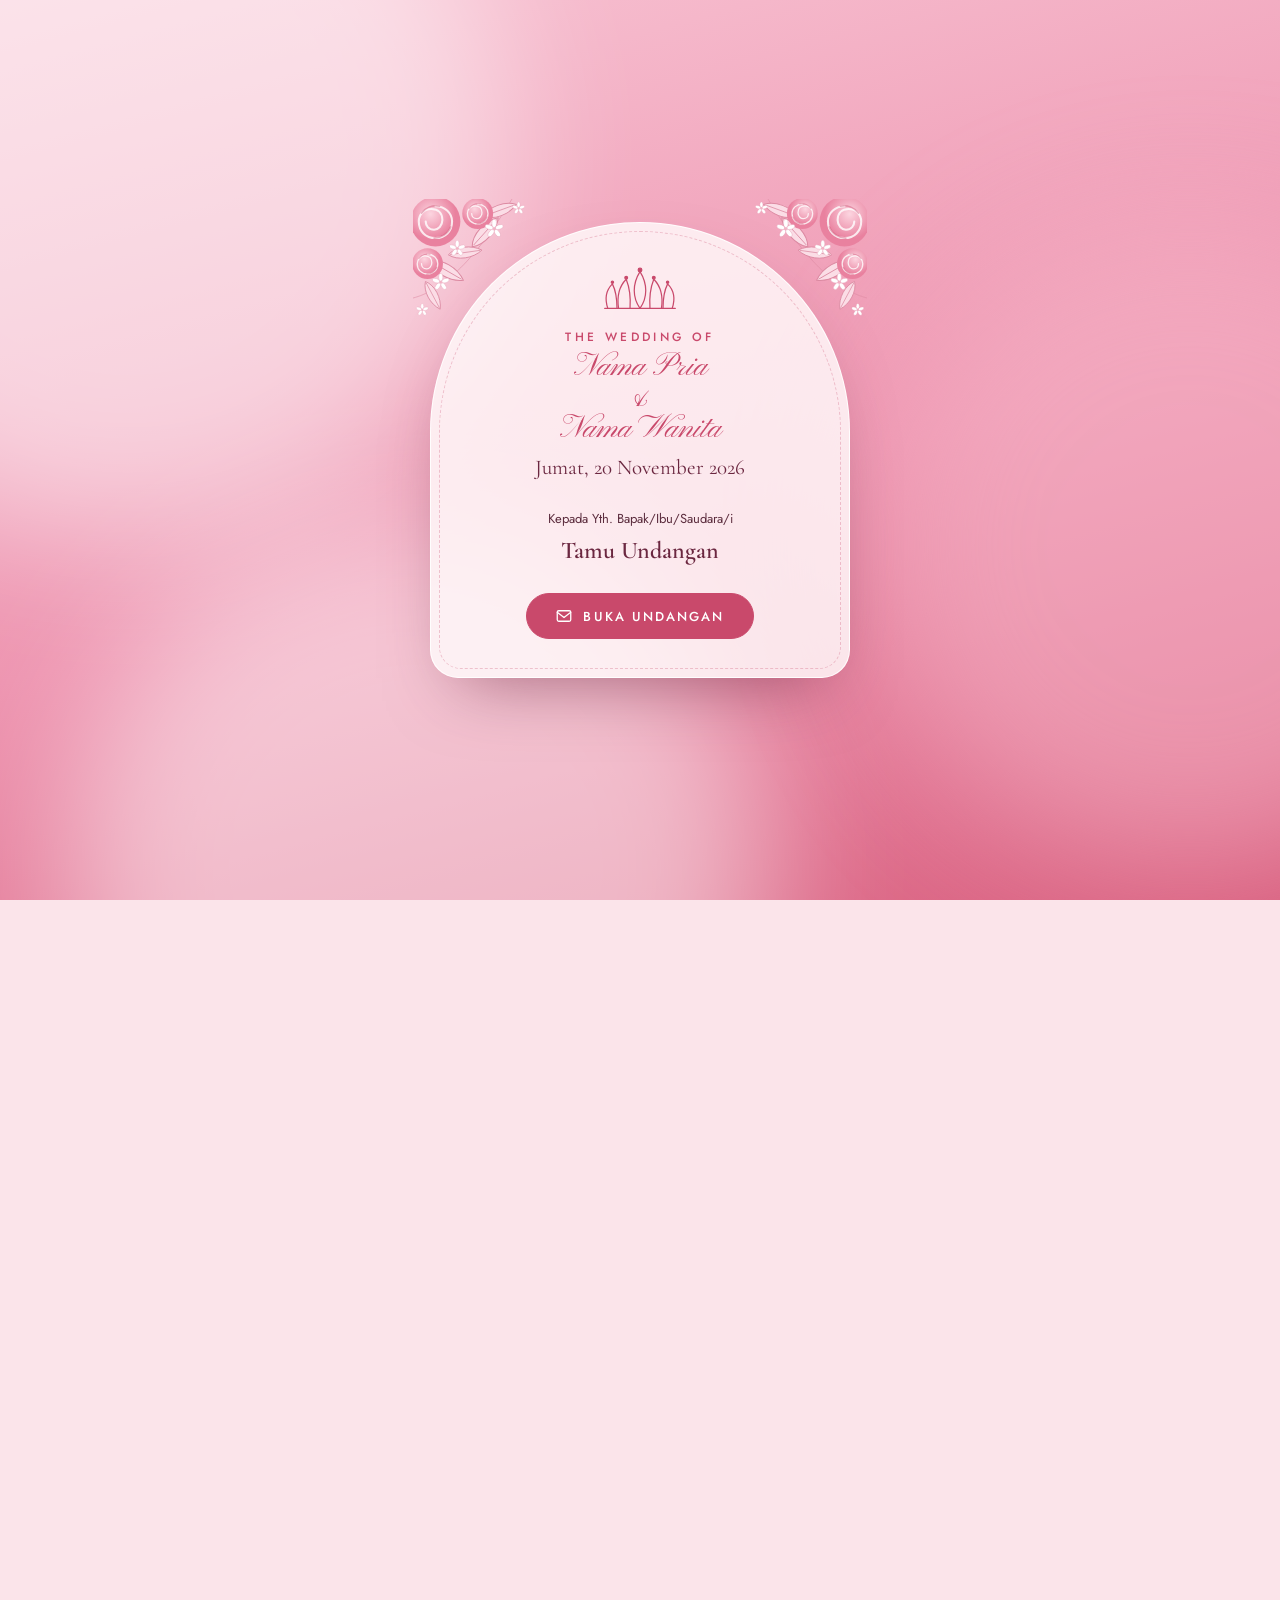
<file: index (1).html>
<!doctype html>
<html lang="id">
<head>
<meta charset="utf-8">
<title>Undangan Pernikahan Sunda</title>
<meta name="viewport" content="width=device-width,initial-scale=1,viewport-fit=cover">
<meta name="theme-color" content="#c9496b">
<link rel="stylesheet" href="https://fonts.googleapis.com/css2?family=Jost:wght@300;400;500&family=Pinyon+Script&family=Cormorant+Garamond:ital,wght@0,500;0,600;1,500&display=swap">
<style>
/* Layout: gerbang "Buka Undangan" layar penuh, lalu satu kolom ala HP dengan hero foto penuh, panel putih berhias bunga, dan animasi masuk di setiap elemen. */
:root{
  --blush:#fbe4ea;
  --petal:#f3b3c5;
  --rose:#c9496b;
  --wine:#6b2740;
  --ivory:#fffafb;
  --ink:#5b2c3d;
  --panel:rgba(255,250,251,.82);
  --line:rgba(201,73,107,.28);
  --f-script:"Pinyon Script","Snell Roundhand",cursive;
  --f-display:"Cormorant Garamond",Georgia,serif;
  --f-body:"Jost",system-ui,sans-serif;
  --gut:max(16px,env(safe-area-inset-left,0px));
  --gutr:max(16px,env(safe-area-inset-right,0px));
  color-scheme:light;
}
*{box-sizing:border-box}
html{scroll-behavior:smooth;overflow-x:clip}
html.locked,html.locked body{overflow:hidden;height:100%}
body{margin:0;background:var(--blush);color:var(--ink);font-family:var(--f-body);font-size:16px;line-height:1.65;overflow-x:clip}
h1,h2,h3,p{margin:0}
svg{display:block}

/* ---------- latar bergerak ---------- */
.bg{position:fixed;inset:0;z-index:0;overflow:hidden;background:linear-gradient(160deg,#fff3f6 0%,#fbe4ea 45%,#f7cfdb 100%)}
.blob{position:absolute;border-radius:50%;filter:blur(70px);opacity:.7;will-change:transform}
.b1{width:60vmax;height:60vmax;left:-20vmax;top:-18vmax;background:#f6b9ca;animation:drift1 22s ease-in-out infinite alternate}
.b2{width:50vmax;height:50vmax;right:-18vmax;top:25vh;background:#fff;animation:drift2 26s ease-in-out infinite alternate}
.b3{width:55vmax;height:55vmax;left:5vmax;bottom:-25vmax;background:#efa0b8;animation:drift3 30s ease-in-out infinite alternate}
@keyframes drift1{to{transform:translate(14vmax,10vmax) scale(1.15)}}
@keyframes drift2{to{transform:translate(-12vmax,-8vmax) scale(.9)}}
@keyframes drift3{to{transform:translate(10vmax,-12vmax) scale(1.2)}}
.bg video,.hero-bg video{position:absolute;inset:0;width:100%;height:100%;object-fit:cover}
#petals{position:fixed;inset:0;z-index:55;pointer-events:none;width:100%;height:100%}

/* ---------- gerbang ---------- */
#gate{position:fixed;inset:0;z-index:50;display:flex;align-items:center;justify-content:center;padding:24px max(16px,env(safe-area-inset-right,0px)) 24px max(16px,env(safe-area-inset-left,0px));background:linear-gradient(165deg,#f8c6d5 0%,#ee94b0 55%,#d9607f 100%);overflow:hidden;transition:transform 1.4s cubic-bezier(.7,0,.2,1),opacity 1.4s ease}
#gate.go{transform:translateY(-105%);opacity:.4}
#gate .blob{opacity:.5}
#gate .b1{background:#fff}#gate .b2{background:#f6b9ca}#gate .b3{background:#fff}
.gate-card{position:relative;width:min(100%,420px);padding:44px 24px 38px;text-align:center;background:var(--panel);border:1px solid rgba(255,255,255,.9);border-radius:210px 210px 28px 28px;box-shadow:0 30px 70px -30px rgba(107,39,64,.6)}
.gate-card::after{content:"";position:absolute;inset:8px;border:1px dashed var(--line);border-radius:202px 202px 22px 22px;pointer-events:none}
.gate-card .of{margin-top:6px}
.gate-names{font-size:60px;margin:6px 0 0}
.gate-names span{display:block;font-size:32px;color:var(--rose);margin:-4px 0}
.gate-date{font-family:var(--f-display);font-size:21px;color:var(--wine);margin-top:8px}
.guest{margin-top:22px;font-size:13px}
.guest b{display:block;font-family:var(--f-display);font-size:24px;font-weight:600;color:var(--wine);margin-top:2px;overflow-wrap:anywhere}

/* ---------- elemen umum ---------- */
main{position:relative;z-index:2;max-width:540px;margin:0 auto}
section{padding:56px var(--gutr) 8px var(--gut);text-align:center}
.panel{position:relative;background:var(--panel);backdrop-filter:blur(8px);-webkit-backdrop-filter:blur(8px);border:1px solid var(--line);border-radius:28px;padding:48px 22px 40px}
.panel>*{position:relative}
.kawung{background-image:url("data:image/svg+xml,%3Csvg xmlns='http://www.w3.org/2000/svg' width='40' height='40' viewBox='0 0 40 40' fill='none' stroke='%23c9496b' stroke-opacity='.16' stroke-width='1'%3E%3Cellipse cx='20' cy='9' rx='5' ry='9'/%3E%3Cellipse cx='20' cy='31' rx='5' ry='9'/%3E%3Cellipse cx='9' cy='20' rx='9' ry='5'/%3E%3Cellipse cx='31' cy='20' rx='9' ry='5'/%3E%3Ccircle cx='20' cy='20' r='2'/%3E%3C/svg%3E");background-size:40px 40px}
.flora{position:absolute;width:132px;height:132px;pointer-events:none;z-index:3;transform-origin:0 0;animation:flsway 7s ease-in-out infinite}
.flora svg{width:100%;height:100%}
.flora.tl{top:-24px;left:-18px}
.flora.tr{top:-24px;right:-18px;transform-origin:100% 0;animation-name:flsway2}
.flora.tr svg{transform:scaleX(-1)}
.flora.bl{bottom:-24px;left:-18px;transform-origin:0 100%}
.flora.bl svg{transform:scaleY(-1)}
.flora.br{bottom:-24px;right:-18px;transform-origin:100% 100%;animation-name:flsway2}
.flora.br svg{transform:scale(-1,-1)}
@keyframes flsway{50%{transform:rotate(3.5deg) scale(1.03)}}
@keyframes flsway2{50%{transform:rotate(-3.5deg) scale(1.03)}}
.eyebrow{font-size:12px;letter-spacing:.28em;text-transform:uppercase;color:var(--rose);font-weight:500}
.script{font-family:var(--f-script);color:var(--wine);font-weight:400;line-height:1.1}
h2.title{font-family:var(--f-display);font-weight:600;font-size:34px;color:var(--wine);line-height:1.15;text-wrap:balance;margin-top:10px}
p.lead{max-width:44ch;margin:14px auto 0;font-weight:300;text-wrap:pretty}
.sunda{font-family:var(--f-display);font-style:italic;font-size:22px;color:var(--rose);margin-bottom:6px}
.siger{margin:0 auto 12px;width:92px;height:auto;color:var(--rose)}
.siger.sm{width:44px}
.divider{display:flex;align-items:center;gap:14px;justify-content:center;margin:22px auto;max-width:260px}
.divider::before,.divider::after{content:"";height:1px;background:var(--line);flex:1}
.divider i{width:8px;height:8px;border:1px solid var(--rose);transform:rotate(45deg)}
.btn{display:inline-flex;align-items:center;justify-content:center;gap:10px;margin-top:22px;padding:13px 28px;border-radius:999px;border:1px solid var(--rose);background:var(--rose);color:#fff;font:500 13px/1 var(--f-body);letter-spacing:.16em;text-transform:uppercase;text-decoration:none;cursor:pointer;transition:transform .2s,background .2s,color .2s}
.btn svg{width:18px;height:18px}
.btn:hover{transform:translateY(-2px);background:var(--wine);border-color:var(--wine)}
.btn.ghost{background:transparent;color:var(--rose)}
.btn.ghost:hover{background:var(--rose);color:#fff;border-color:var(--rose)}
.btn:focus-visible,a:focus-visible,button:focus-visible{outline:2px solid var(--wine);outline-offset:3px}
.pulse{animation:pulse 2.4s ease-in-out infinite}
@keyframes pulse{0%,100%{box-shadow:0 0 0 0 rgba(201,73,107,.45)}50%{box-shadow:0 0 0 14px rgba(201,73,107,0)}}

/* ---------- hero ---------- */
.hero{position:relative;min-height:100svh;display:flex;flex-direction:column;justify-content:flex-end;align-items:center;text-align:center;padding:0 var(--gutr) 56px var(--gut);overflow:hidden;color:#fff;border-radius:0 0 44px 44px}
.hero-bg{position:absolute;inset:-6% 0 0;background:linear-gradient(170deg,#f3a8bf,#c9496b);will-change:transform}
.hero-bg .kb{position:absolute;inset:0;background-size:cover;background-position:center;animation:kb 26s ease-in-out infinite alternate}
@keyframes kb{from{transform:scale(1.02)}to{transform:scale(1.18) translate(-1.5%,-1%)}}
.hero::after{content:"";position:absolute;inset:0;background:linear-gradient(to top,rgba(90,25,52,.82) 8%,rgba(90,25,52,.15) 55%,rgba(255,200,215,.22) 100%)}
.hero>*:not(.hero-bg):not(.flora){position:relative;z-index:2}
.hero .flora{z-index:3;top:-8px}
.hero .flora.tl{left:-6px}.hero .flora.tr{right:-6px}
.hero .of{color:#ffe3ec;letter-spacing:.34em}
.hero-names{font-size:76px;color:#fff;margin:8px 0 0;text-shadow:0 4px 24px rgba(90,25,52,.45)}
.hero-names span{display:block;font-size:38px;color:#ffc9d8;margin:-6px 0}
.hero-date{font-family:var(--f-display);font-size:24px;margin-top:10px}
.hero .tag{font-family:var(--f-display);font-style:italic;font-size:19px;color:#ffe3ec;margin-top:4px}
.scrollhint{margin-top:28px;width:26px;height:42px;border:1.5px solid rgba(255,255,255,.8);border-radius:14px;position:relative}
.scrollhint::after{content:"";position:absolute;left:50%;top:8px;width:4px;height:8px;margin-left:-2px;border-radius:2px;background:#fff;animation:wheel 1.8s ease-in-out infinite}
@keyframes wheel{0%{opacity:0;transform:translateY(0)}30%{opacity:1}100%{opacity:0;transform:translateY(14px)}}
html:not(.opened) .hero .rise{animation:none}
.opened .hero .rise{animation:rise 1.2s cubic-bezier(.2,.7,.2,1) both;animation-delay:calc(var(--i,0) * .16s + .6s)}
@keyframes rise{from{opacity:0;transform:translateY(24px)}to{opacity:1;transform:none}}
.rise-g{animation:rise 1.1s cubic-bezier(.2,.7,.2,1) both;animation-delay:calc(var(--i,0) * .16s + .15s)}

/* ---------- foto ---------- */
.fw{position:relative;width:min(70%,250px);margin:0 auto 22px}
.frame{position:relative;border-radius:999px 999px 22px 22px;overflow:hidden;border:6px solid #fff;box-shadow:0 0 0 1px var(--line),0 18px 42px -18px rgba(107,39,64,.55);background:linear-gradient(160deg,#fde9ef,#f3b3c5);aspect-ratio:3/4}
.frame img{width:100%;height:100%;object-fit:cover;display:block}
.ph{position:absolute;inset:0;display:flex;flex-direction:column;align-items:center;justify-content:center;gap:8px;color:var(--rose);font-size:11px;letter-spacing:.2em;text-transform:uppercase;text-align:center;padding:12px}
.ph svg{width:44px;height:auto}
.fl{position:absolute;width:38px;height:38px;z-index:2;animation:float 5s ease-in-out infinite}
.fl.a{top:6%;left:-12px}.fl.b{bottom:12%;right:-14px;width:30px;height:30px;animation-delay:-2s}.fl.c{top:44%;right:-18px;width:22px;height:22px;animation-delay:-3.5s}
@keyframes float{50%{transform:translateY(-10px) rotate(24deg)}}

/* ---------- mempelai ---------- */
.person{margin-top:32px}
.person .script{font-size:46px}
.person .full{font-family:var(--f-display);font-size:19px;color:var(--wine);margin-top:2px}
.person .parents{font-weight:300;font-size:15px;margin-top:8px}
.amp{font-family:var(--f-script);font-size:58px;color:var(--rose);margin-top:26px}

/* ---------- ayat ---------- */
.verse{margin:22px auto 0;padding:18px 16px;border-radius:18px;background:rgba(255,255,255,.7);border:1px solid var(--line);font-family:var(--f-display);font-style:italic;font-size:18px;line-height:1.5;color:var(--wine)}
.verse small{display:block;margin-top:8px;font:500 11px/1 var(--f-body);font-style:normal;letter-spacing:.2em;text-transform:uppercase;color:var(--rose)}

/* ---------- hitung mundur ---------- */
.count{display:grid;grid-template-columns:repeat(4,1fr);gap:10px;margin-top:24px}
.count div{background:rgba(255,255,255,.85);border:1px solid var(--line);border-radius:18px;padding:14px 4px}
.count b{display:block;font-family:var(--f-display);font-size:34px;font-weight:600;color:var(--wine);line-height:1;font-variant-numeric:tabular-nums}
.count b.tick{animation:tick .5s ease}
@keyframes tick{40%{transform:translateY(-5px) scale(1.12);color:var(--rose)}}
.count small{font-size:11px;letter-spacing:.14em;text-transform:uppercase;color:var(--rose)}

/* ---------- acara ---------- */
.event{margin-top:26px;padding:26px 18px;border:1px solid var(--line);border-radius:22px;background:rgba(255,255,255,.75)}
.event h3{font-family:var(--f-script);font-size:42px;color:var(--wine);font-weight:400}
.event .when{font-family:var(--f-display);font-size:22px;color:var(--wine);margin-top:6px}
.event .time{font-size:14px;letter-spacing:.14em;text-transform:uppercase;color:var(--rose);margin-top:2px}
.event .where{margin-top:12px;font-weight:300}
.event .where b{display:block;font-weight:500}

/* ---------- adat ---------- */
.rites{list-style:none;margin:26px 0 0;padding:0;display:grid;gap:12px;text-align:left}
.rites li{display:grid;grid-template-columns:44px 1fr;gap:14px;align-items:start;padding:14px 16px;border-radius:18px;background:rgba(255,255,255,.75);border:1px solid var(--line)}
.rites svg{width:44px;height:44px;color:var(--rose);animation:spin 18s linear infinite}
@keyframes spin{to{transform:rotate(360deg)}}
.rites b{font-family:var(--f-display);font-size:20px;color:var(--wine);display:block;line-height:1.2}
.rites span{font-size:14px;font-weight:300;display:block;margin-top:2px}

/* ---------- cerita ---------- */
.story{display:grid;gap:34px;margin-top:30px}
.story .fw{width:min(62%,210px);margin-bottom:14px}
.story .frame{border-radius:22px;aspect-ratio:4/5}
.story h3{font-family:var(--f-script);font-size:38px;color:var(--wine);font-weight:400}
.story .dt{font-size:12px;letter-spacing:.2em;text-transform:uppercase;color:var(--rose);margin-top:2px}
.story p{font-weight:300;font-size:15px;margin-top:8px;text-wrap:pretty}

/* ---------- galeri ---------- */
.gallery{columns:2;column-gap:10px;margin-top:24px}
.gallery .frame{border-radius:18px;border-width:4px;margin:0 0 10px;break-inside:avoid;width:100%;cursor:zoom-in;transition:transform .4s,box-shadow .4s}
.gallery .frame:hover{transform:scale(1.03) rotate(-.6deg)}
.lb{position:fixed;inset:0;z-index:70;background:rgba(60,15,32,.88);display:flex;align-items:center;justify-content:center;padding:20px;opacity:0;pointer-events:none;transition:opacity .35s}
.lb.on{opacity:1;pointer-events:auto}
.lb img{max-width:100%;max-height:88vh;border-radius:14px;transform:scale(.9);transition:transform .45s cubic-bezier(.2,.7,.2,1)}
.lb.on img{transform:none}

/* ---------- amplop ---------- */
.gifts{display:grid;gap:12px;margin-top:24px}
.card{padding:20px;border-radius:20px;border:1px solid var(--line);background:linear-gradient(135deg,#fff,#fde9ef);text-align:left}
.card small{font-size:11px;letter-spacing:.2em;text-transform:uppercase;color:var(--rose)}
.card .num{font-family:var(--f-display);font-size:26px;font-weight:600;color:var(--wine);letter-spacing:.04em;margin-top:4px;word-break:break-all;font-variant-numeric:tabular-nums}
.card .own{font-weight:300;font-size:15px}
.card .btn{margin-top:12px;padding:9px 18px;font-size:11px}
.toast{position:fixed;left:50%;bottom:calc(24px + env(safe-area-inset-bottom,0px));transform:translate(-50%,20px);background:var(--wine);color:#fff;padding:10px 20px;border-radius:999px;font-size:14px;opacity:0;pointer-events:none;transition:.3s;z-index:80}
.toast.show{opacity:1;transform:translate(-50%,0)}

/* ---------- penutup ---------- */
#closing .script{font-size:54px;margin-top:6px}
footer{text-align:center;padding:14px var(--gutr) 70px var(--gut);font-size:12px;opacity:.8}

/* ---------- musik ---------- */
#music{position:fixed;right:calc(16px + env(safe-area-inset-right,0px));bottom:calc(18px + env(safe-area-inset-bottom,0px));z-index:60;width:48px;height:48px;border-radius:50%;border:2px solid #fff;background:var(--rose);color:#fff;display:none;align-items:center;justify-content:center;cursor:pointer;box-shadow:0 8px 22px -6px rgba(107,39,64,.6)}
#music.show{display:flex;animation:rise .8s both}
#music svg{width:24px;height:24px}
#music.on svg{animation:spin 4s linear infinite}
#music .x{position:absolute;width:30px;height:2px;background:#fff;transform:rotate(-45deg);border-radius:1px}
#music.on .x{display:none}

/* ---------- animasi masuk saat digulir ---------- */
.js [data-anim]{opacity:0;transition:opacity 1s ease,transform 1s cubic-bezier(.2,.7,.2,1),filter 1s ease;transition-delay:var(--d,0s)}
.js [data-anim=up]{transform:translateY(36px)}
.js [data-anim=left]{transform:translateX(-52px)}
.js [data-anim=right]{transform:translateX(52px)}
.js [data-anim=zoom]{transform:scale(.8)}
.js [data-anim=photo]{transform:scale(.84) translateY(20px);filter:blur(8px)}
.js [data-anim=photo] img{transform:scale(1.35);transition:transform 2s cubic-bezier(.2,.7,.2,1)}
.js [data-anim].in{opacity:1;transform:none;filter:none}
.js [data-anim=photo].in img{transform:scale(1)}

@media (max-width:380px){.hero-names{font-size:62px}.gate-names{font-size:52px}.count b{font-size:28px}}
@media (prefers-reduced-motion:reduce){
  html{scroll-behavior:auto}
  .blob,.flora,.fl,.rites svg,.hero-bg .kb,.pulse,.scrollhint::after{animation:none!important}
  .js [data-anim]{opacity:1;transform:none;filter:none;transition:none}
  .js [data-anim=photo] img{transform:none}
  .opened .hero .rise,.rise-g{animation:none}
}
</style>

</head>
<body>
<svg width="0" height="0" style="position:absolute" aria-hidden="true">
  <defs>
    <radialGradient id="rg" cx="40%" cy="35%"><stop offset="0" stop-color="#fcd5e0"/><stop offset="1" stop-color="#e9819f"/></radialGradient>
    <symbol id="siger" viewBox="0 0 120 64">
      <g fill="none" stroke="currentColor" stroke-width="1.6" stroke-linejoin="round" stroke-linecap="round">
        <path d="M14 54h92"/>
        <path d="M18 54C14 42 16 30 24 22c4 8 6 16 6 32"/>
        <path d="M32 54c-2-14 0-28 10-38 4 10 6 24 5 38"/>
        <path d="M60 54C50 40 50 22 60 6c10 16 10 34 0 48z"/>
        <path d="M73 54c-1-14 1-28 5-38 10 10 12 24 10 38"/>
        <path d="M90 54c0-16 2-24 6-32 8 8 10 20 6 32"/>
        <circle cx="60" cy="4" r="2.4" fill="currentColor"/><circle cx="42" cy="14" r="1.8" fill="currentColor"/><circle cx="78" cy="14" r="1.8" fill="currentColor"/>
        <circle cx="24" cy="20" r="1.5" fill="currentColor"/><circle cx="96" cy="20" r="1.5" fill="currentColor"/>
      </g>
    </symbol>
    <symbol id="melati" viewBox="0 0 48 48">
      <g fill="none" stroke="currentColor" stroke-width="1.5" stroke-linejoin="round">
        <ellipse cx="24" cy="11" rx="5" ry="9"/><ellipse cx="24" cy="11" rx="5" ry="9" transform="rotate(72 24 24)"/>
        <ellipse cx="24" cy="11" rx="5" ry="9" transform="rotate(144 24 24)"/><ellipse cx="24" cy="11" rx="5" ry="9" transform="rotate(216 24 24)"/>
        <ellipse cx="24" cy="11" rx="5" ry="9" transform="rotate(288 24 24)"/><circle cx="24" cy="24" r="2.4" fill="currentColor"/>
      </g>
    </symbol>
    <symbol id="jas" viewBox="0 0 48 48">
      <g fill="#fff" stroke="#e59ab2" stroke-width="1">
        <ellipse cx="24" cy="11" rx="5.5" ry="10"/><ellipse cx="24" cy="11" rx="5.5" ry="10" transform="rotate(72 24 24)"/>
        <ellipse cx="24" cy="11" rx="5.5" ry="10" transform="rotate(144 24 24)"/><ellipse cx="24" cy="11" rx="5.5" ry="10" transform="rotate(216 24 24)"/>
        <ellipse cx="24" cy="11" rx="5.5" ry="10" transform="rotate(288 24 24)"/>
      </g><circle cx="24" cy="24" r="3" fill="#f3b3c5"/>
    </symbol>
    <symbol id="rose" viewBox="0 0 40 40">
      <circle cx="20" cy="20" r="18" fill="url(#rg)"/>
      <path d="M20 9c7 0 12 5 12 11 0 7-5 12-12 12S8 27 8 20c0-5 4-9 9-9 5 0 8 3 8 8 0 4-3 7-6 7-4 0-6-3-6-6" fill="none" stroke="#fff" stroke-opacity=".8" stroke-width="1.5" stroke-linecap="round"/>
      <path d="M10 14c3-4 8-6 13-5M31 24c-2 5-7 8-12 8" fill="none" stroke="#c9496b" stroke-opacity=".4" stroke-width="1.2" stroke-linecap="round"/>
    </symbol>
    <symbol id="leaf" viewBox="0 0 40 16"><path d="M1 8C10 0 28 0 39 8 28 16 10 16 1 8z" fill="#fbdde6" stroke="#dc8aa2" stroke-width="1"/><path d="M3 8h34" stroke="#dc8aa2" stroke-width=".8"/></symbol>
    <symbol id="corner" viewBox="0 0 200 200">
      <path d="M0 150C40 140 90 100 150 0" fill="none" stroke="#dc8aa2" stroke-width="1.2" opacity=".7"/>
      <use href="#leaf" x="78" y="38" width="62" height="25" transform="rotate(-48 109 50)"/>
      <use href="#leaf" x="20" y="96" width="62" height="25" transform="rotate(30 51 108)"/>
      <use href="#leaf" x="104" y="6" width="56" height="22" transform="rotate(-20 132 17)"/>
      <use href="#leaf" x="4" y="136" width="52" height="20" transform="rotate(62 30 146)"/>
      <use href="#leaf" x="52" y="70" width="54" height="22" transform="rotate(-8 79 81)"/>
      <use href="#rose" x="-8" y="-8" width="84" height="84"/>
      <use href="#rose" x="72" y="-4" width="52" height="52"/>
      <use href="#rose" x="-4" y="72" width="52" height="52"/>
      <use href="#jas" x="108" y="30" width="30" height="30"/>
      <use href="#jas" x="28" y="112" width="28" height="28"/>
      <use href="#jas" x="54" y="62" width="26" height="26"/>
      <use href="#jas" x="150" y="4" width="20" height="20"/>
      <use href="#jas" x="4" y="158" width="20" height="20"/>
    </symbol>
    <symbol id="cam" viewBox="0 0 48 40"><g fill="none" stroke="currentColor" stroke-width="1.6" stroke-linejoin="round"><path d="M6 12h9l3-5h12l3 5h9v24H6z"/><circle cx="24" cy="23" r="7"/></g></symbol>
    <symbol id="mail" viewBox="0 0 24 24"><g fill="none" stroke="currentColor" stroke-width="1.7" stroke-linejoin="round" stroke-linecap="round"><rect x="3" y="5" width="18" height="14" rx="2"/><path d="M3 7l9 7 9-7"/></g></symbol>
    <symbol id="note" viewBox="0 0 24 24"><g fill="currentColor"><path d="M9 17V5l10-2v12" fill="none" stroke="currentColor" stroke-width="1.8" stroke-linejoin="round" stroke-linecap="round"/><circle cx="7" cy="17" r="3"/><circle cx="17" cy="15" r="3"/></g></symbol>
    <symbol id="fl4" viewBox="0 0 200 200"><use href="#corner"/></symbol>
  </defs>
</svg>

<!-- LATAR -->
<div class="bg" aria-hidden="true">
  <div class="blob b1"></div><div class="blob b2"></div><div class="blob b3"></div>
</div>
<canvas id="petals" aria-hidden="true"></canvas>

<!-- GERBANG: Buka Undangan -->
<div id="gate">
  <div class="blob b1"></div><div class="blob b2"></div><div class="blob b3"></div>
  <div class="gate-card">
    <div class="flora tl"><svg viewBox="0 0 200 200"><use href="#corner"/></svg></div>
    <div class="flora tr"><svg viewBox="0 0 200 200"><use href="#corner"/></svg></div>
    <svg class="siger rise-g" style="--i:0" viewBox="0 0 120 64" aria-hidden="true"><use href="#siger"/></svg>
    <p class="eyebrow of rise-g" style="--i:1">The Wedding of</p>
    <h1 class="script gate-names rise-g" style="--i:2"><span data-bind="groomNick"></span><span>&amp;</span><span data-bind="brideNick"></span></h1>
    <p class="gate-date rise-g" style="--i:3" data-bind="dateLong"></p>
    <p class="guest rise-g" style="--i:4">Kepada Yth. Bapak/Ibu/Saudara/i<b id="guestName">Tamu Undangan</b></p>
    <button class="btn pulse rise-g" style="--i:5" type="button" id="openBtn"><svg viewBox="0 0 24 24"><use href="#mail"/></svg>Buka Undangan</button>
  </div>
</div>

<main>
  <!-- HERO -->
  <header class="hero" id="top">
    <div class="hero-bg" id="heroBg" aria-hidden="true"><div class="kb" id="heroKb"></div><div id="videoSlot"></div></div>
    <div class="flora tl"><svg viewBox="0 0 200 200"><use href="#corner"/></svg></div>
    <div class="flora tr"><svg viewBox="0 0 200 200"><use href="#corner"/></svg></div>
    <p class="eyebrow of rise" style="--i:0">The Wedding of</p>
    <h1 class="script hero-names rise" style="--i:1"><span data-bind="groomNick"></span><span>&amp;</span><span data-bind="brideNick"></span></h1>
    <p class="hero-date rise" style="--i:2" data-bind="dateLong"></p>
    <p class="tag rise" style="--i:3">Pernikahan Adat Sunda</p>
    <div class="scrollhint rise" style="--i:4" aria-hidden="true"></div>
  </header>

  <!-- SALAM & AYAT -->
  <section id="salam">
    <div class="panel kawung" data-anim="up">
      <div class="flora tl"><svg viewBox="0 0 200 200"><use href="#corner"/></svg></div>
      <div class="flora tr"><svg viewBox="0 0 200 200"><use href="#corner"/></svg></div>
      <p class="sunda" data-anim="up">Sampurasun</p>
      <h2 class="title" data-anim="up" style="--d:.1s">Wilujeng Sumping</h2>
      <div class="divider" data-anim="zoom" style="--d:.2s"><i></i></div>
      <p class="lead" data-anim="up" style="--d:.25s">Assalamualaikum wr. wb. Kalayan ngaharepkeun rahmat sareng ridho Gusti Nu Maha Kawasa, kami bermaksud menyelenggarakan pernikahan kami. Merupakan kebahagiaan bagi kami apabila Bapak/Ibu/Saudara/i berkenan hadir dan memberikan doa restu.</p>
      <div class="verse" data-anim="zoom" style="--d:.35s">Dan di antara tanda-tanda (kebesaran)-Nya ialah Dia menciptakan pasangan-pasangan untukmu dari jenismu sendiri, agar kamu cenderung dan merasa tenteram kepadanya, dan Dia menjadikan di antaramu rasa kasih dan sayang.<small>QS. Ar-Rum: 21</small></div>
    </div>
  </section>

  <!-- MEMPELAI -->
  <section id="mempelai">
    <div class="panel">
      <p class="eyebrow" data-anim="up">Mempelai</p>
      <div class="person">
        <div class="fw" data-anim="photo">
          <div class="frame" data-photo="groom" data-label="Foto Mempelai Pria"></div>
          <svg class="fl a" viewBox="0 0 48 48"><use href="#jas"/></svg><svg class="fl b" viewBox="0 0 48 48"><use href="#jas"/></svg><svg class="fl c" viewBox="0 0 48 48"><use href="#jas"/></svg>
        </div>
        <h2 class="script" data-bind="groomNick" data-anim="left" style="--d:.2s"></h2>
        <p class="full" data-bind="groomFull" data-anim="left" style="--d:.3s"></p>
        <p class="parents" data-bind="groomParents" data-anim="left" style="--d:.4s"></p>
      </div>
      <p class="amp" data-anim="zoom">&amp;</p>
      <div class="person">
        <div class="fw" data-anim="photo">
          <div class="frame" data-photo="bride" data-label="Foto Mempelai Wanita"></div>
          <svg class="fl a" viewBox="0 0 48 48"><use href="#jas"/></svg><svg class="fl b" viewBox="0 0 48 48"><use href="#jas"/></svg><svg class="fl c" viewBox="0 0 48 48"><use href="#jas"/></svg>
        </div>
        <h2 class="script" data-bind="brideNick" data-anim="right" style="--d:.2s"></h2>
        <p class="full" data-bind="brideFull" data-anim="right" style="--d:.3s"></p>
        <p class="parents" data-bind="brideParents" data-anim="right" style="--d:.4s"></p>
      </div>
    </div>
  </section>

  <!-- HITUNG MUNDUR -->
  <section id="hitung">
    <div class="panel kawung" data-anim="up">
      <div class="flora bl"><svg viewBox="0 0 200 200"><use href="#corner"/></svg></div>
      <div class="flora br"><svg viewBox="0 0 200 200"><use href="#corner"/></svg></div>
      <svg class="siger sm" viewBox="0 0 48 48" aria-hidden="true"><use href="#melati"/></svg>
      <h2 class="title">Menuju Hari Bahagia</h2>
      <div class="count" role="timer" aria-live="off">
        <div data-anim="zoom" style="--d:.1s"><b id="cd-d">00</b><small>Hari</small></div>
        <div data-anim="zoom" style="--d:.2s"><b id="cd-h">00</b><small>Jam</small></div>
        <div data-anim="zoom" style="--d:.3s"><b id="cd-m">00</b><small>Menit</small></div>
        <div data-anim="zoom" style="--d:.4s"><b id="cd-s">00</b><small>Detik</small></div>
      </div>
    </div>
  </section>

  <!-- ACARA -->
  <section id="acara">
    <div class="panel">
      <div class="flora tl"><svg viewBox="0 0 200 200"><use href="#corner"/></svg></div>
      <div class="flora tr"><svg viewBox="0 0 200 200"><use href="#corner"/></svg></div>
      <p class="eyebrow" data-anim="up">Waktu &amp; Tempat</p>
      <h2 class="title" data-anim="up" style="--d:.1s">Acara Pernikahan</h2>
      <div class="event" data-anim="left">
        <h3>Akad Nikah</h3>
        <p class="when" data-bind="dateLong"></p>
        <p class="time" data-bind="akadTime"></p>
        <p class="where"><b data-bind="akadPlace"></b><span data-bind="akadAddress"></span></p>
        <a class="btn ghost" id="mapAkad" href="#" target="_blank" rel="noopener">Lihat Peta</a>
      </div>
      <div class="event" data-anim="right">
        <h3>Resepsi</h3>
        <p class="when" data-bind="dateLong"></p>
        <p class="time" data-bind="resepsiTime"></p>
        <p class="where"><b data-bind="resepsiPlace"></b><span data-bind="resepsiAddress"></span></p>
        <a class="btn ghost" id="mapResepsi" href="#" target="_blank" rel="noopener">Lihat Peta</a>
      </div>
    </div>
  </section>

  <!-- ADAT -->
  <section id="adat">
    <div class="panel kawung">
      <p class="eyebrow" data-anim="up">Tradisi Sunda</p>
      <h2 class="title" data-anim="up" style="--d:.1s">Rangkaian Adat</h2>
      <p class="lead" data-anim="up" style="--d:.15s">Beberapa prosesi yang mengiringi pernikahan kami.</p>
      <ul class="rites">
        <li data-anim="left"><svg viewBox="0 0 48 48"><use href="#melati"/></svg><div><b>Siraman</b><span>Memandikan calon pengantin dengan air kembang sebagai simbol penyucian diri dan restu orang tua.</span></div></li>
        <li data-anim="right"><svg viewBox="0 0 48 48"><use href="#melati"/></svg><div><b>Ngeuyeuk Seureuh</b><span>Prosesi sirih dan pepatah dari para sesepuh, berisi nasihat untuk kehidupan rumah tangga.</span></div></li>
        <li data-anim="left"><svg viewBox="0 0 48 48"><use href="#melati"/></svg><div><b>Akad Nikah</b><span>Ikrar suci kedua mempelai disaksikan keluarga dan para tamu.</span></div></li>
        <li data-anim="right"><svg viewBox="0 0 48 48"><use href="#melati"/></svg><div><b>Sawer &amp; Nincak Endog</b><span>Tabur beras, uang receh dan kunyit sambil melantunkan doa, lalu pengantin pria menginjak telur sebagai lambang awal kehidupan baru.</span></div></li>
        <li data-anim="left"><svg viewBox="0 0 48 48"><use href="#melati"/></svg><div><b>Huap Lingkung</b><span>Saling menyuapi sebagai lambang kasih sayang dan kebersamaan.</span></div></li>
      </ul>
    </div>
  </section>

  <!-- CERITA -->
  <section id="cerita">
    <div class="panel">
      <div class="flora bl"><svg viewBox="0 0 200 200"><use href="#corner"/></svg></div>
      <div class="flora br"><svg viewBox="0 0 200 200"><use href="#corner"/></svg></div>
      <p class="eyebrow" data-anim="up">Perjalanan Kami</p>
      <h2 class="title" data-anim="up" style="--d:.1s">Cerita Kami</h2>
      <div class="story" id="story"></div>
    </div>
  </section>

  <!-- GALERI -->
  <section id="galeri">
    <div class="panel kawung">
      <p class="eyebrow" data-anim="up">Momen Kami</p>
      <h2 class="title" data-anim="up" style="--d:.1s">Galeri</h2>
      <div class="gallery" id="gallery"></div>
    </div>
  </section>

  <!-- AMPLOP -->
  <section id="hadiah">
    <div class="panel">
      <div class="flora tl"><svg viewBox="0 0 200 200"><use href="#corner"/></svg></div>
      <div class="flora tr"><svg viewBox="0 0 200 200"><use href="#corner"/></svg></div>
      <p class="eyebrow" data-anim="up">Tanda Kasih</p>
      <h2 class="title" data-anim="up" style="--d:.1s">Amplop Digital</h2>
      <p class="lead" data-anim="up" style="--d:.15s">Doa restu Anda sudah menjadi hadiah terbaik. Bila ingin berbagi tanda kasih, dapat melalui rekening berikut.</p>
      <div class="gifts" id="gifts"></div>
    </div>
  </section>

  <!-- PENUTUP -->
  <section id="closing">
    <div class="panel kawung" data-anim="up">
      <div class="flora tl"><svg viewBox="0 0 200 200"><use href="#corner"/></svg></div>
      <div class="flora tr"><svg viewBox="0 0 200 200"><use href="#corner"/></svg></div>
      <svg class="siger" viewBox="0 0 120 64" aria-hidden="true"><use href="#siger"/></svg>
      <p class="sunda">Hatur nuhun</p>
      <p class="lead">Atas kehadiran dan doa restu Bapak/Ibu/Saudara/i, kami ucapkan terima kasih. Rampes.</p>
      <h2 class="script"><span data-bind="groomNick"></span> &amp; <span data-bind="brideNick"></span></h2>
      <a class="btn" id="rsvpBtn" href="#" target="_blank" rel="noopener">Konfirmasi Kehadiran</a>
    </div>
  </section>

  <footer>Dengan penuh cinta, keluarga besar kedua mempelai</footer>
</main>

<button id="music" type="button" aria-label="Putar atau jeda musik"><svg viewBox="0 0 24 24"><use href="#note"/></svg><i class="x"></i></button>
<div class="lb" id="lb"><img alt=""></div>
<div class="toast" id="toast" role="status"></div>

<script>
/* ================= ISI UNDANGAN: ganti data di bawah ini ================= */
const CONFIG = {
  groomNick: "Nama Pria",
  brideNick: "Nama Wanita",
  groomFull: "Nama Lengkap Mempelai Pria",
  brideFull: "Nama Lengkap Mempelai Wanita",
  groomParents: "Putra dari Bapak ... & Ibu ...",
  brideParents: "Putri dari Bapak ... & Ibu ...",
  dateISO: "2026-11-20T09:00:00+07:00",
  dateLong: "Jumat, 20 November 2026",
  akadTime: "Pukul 09.00 WIB",
  akadPlace: "Lokasi Akad",
  akadAddress: "Alamat lengkap lokasi akad",
  akadMap: "",
  resepsiTime: "Pukul 11.00 WIB sampai selesai",
  resepsiPlace: "Lokasi Resepsi",
  resepsiAddress: "Alamat lengkap lokasi resepsi",
  resepsiMap: "",
  whatsapp: "",            // contoh: "6281234567890"
  story: [
    { title: "Awal Bertemu",           date: "Tanggal", text: "Tulis cerita pertemuan kalian di sini.", photo: "" },
    { title: "Satu Langkah Lebih Dekat", date: "Tanggal", text: "Tulis cerita lamaran atau tunangan di sini.", photo: "" },
    { title: "Menuju Hari Bahagia",    date: "20 November 2026", text: "Insyaallah kami akan mengikat janji suci untuk memulai kehidupan bersama.", photo: "" }
  ],
  gifts: [ { bank: "Nama Bank", number: "0000000000", owner: "a.n. Nama Pemilik" } ],
  photos: { cover: "", groom: "", bride: "", gallery: [] },   // isi dengan alamat foto
  videoSrc: "",            // alamat video latar hero (mp4)
  musicSrc: ""             // alamat lagu (mp3); kosong = musik instrumental bawaan
};
/* ========================================================================= */

const $ = (s, r=document) => r.querySelector(s);
const $$ = (s, r=document) => [...r.querySelectorAll(s)];
const root = document.documentElement;
const reduce = matchMedia("(prefers-reduced-motion: reduce)").matches;
root.classList.add("js", "locked");

$$("[data-bind]").forEach(el => { el.textContent = CONFIG[el.dataset.bind] ?? ""; });

// nama tamu: ?to=Nama atau #to-Nama-Tamu
(function(){
  let n = "";
  try { n = new URLSearchParams(location.search).get("to") || ""; } catch(e){}
  if(!n && location.hash.startsWith("#to-")) n = decodeURIComponent(location.hash.slice(4)).replace(/-/g," ");
  if(n) $("#guestName").textContent = n;
})();

// tautan
const link = (id, url) => { const a = $(id); if(url){ a.href = url; } else { a.style.opacity = .45; a.addEventListener("click", e => e.preventDefault()); } };
link("#mapAkad", CONFIG.akadMap); link("#mapResepsi", CONFIG.resepsiMap);
if(CONFIG.whatsapp){
  const msg = encodeURIComponent("Assalamualaikum, saya " + $("#guestName").textContent + ". Insyaallah saya hadir di pernikahan " + CONFIG.groomNick + " & " + CONFIG.brideNick + ".");
  $("#rsvpBtn").href = "https://wa.me/" + CONFIG.whatsapp + "?text=" + msg;
} else { $("#rsvpBtn").hidden = true; }

// foto
const esc = s => String(s).replace(/[&<>"]/g, c => ({ "&":"&amp;", "<":"&lt;", ">":"&gt;", '"':"&quot;" }[c]));
const phHTML = label => '<div class="ph"><svg viewBox="0 0 48 40"><use href="#cam"/></svg><span>' + esc(label) + '</span></div>';
function fillFrame(el, src, label){ el.innerHTML = src ? '<img alt="' + esc(label) + '" loading="lazy" src="' + esc(src) + '">' : phHTML(label); }
$$("[data-photo]").forEach(el => fillFrame(el, CONFIG.photos[el.dataset.photo], el.dataset.label));
if(CONFIG.photos.cover) $("#heroKb").style.backgroundImage = 'url("' + CONFIG.photos.cover + '")';

// cerita (kiri-kanan bergantian)
CONFIG.story.forEach((s, i) => {
  const d = document.createElement("div");
  d.innerHTML = '<div class="fw" data-anim="photo"><div class="frame"></div></div><h3 data-anim="up" style="--d:.15s"></h3><p class="dt" data-anim="up" style="--d:.2s"></p><p data-anim="up" style="--d:.25s"></p>';
  fillFrame($(".frame", d), s.photo, "Foto " + (i + 1));
  $("h3", d).textContent = s.title; $(".dt", d).textContent = s.date; $("p:last-child", d).textContent = s.text;
  $("#story").appendChild(d);
});

// galeri + lightbox
const ratios = ["3/4","1/1","4/5","1/1","3/4","4/3"];
const gItems = CONFIG.photos.gallery.length ? CONFIG.photos.gallery : ratios.map(() => "");
const lb = $("#lb");
gItems.forEach((src, i) => {
  const d = document.createElement("div");
  d.className = "frame"; d.style.aspectRatio = ratios[i % ratios.length];
  d.setAttribute("data-anim", i % 2 ? "right" : "left"); d.style.setProperty("--d", (i % 2) * .15 + "s");
  fillFrame(d, src, "Foto " + (i + 1));
  if(src) d.addEventListener("click", () => { $("img", lb).src = src; lb.classList.add("on"); });
  $("#gallery").appendChild(d);
});
lb.addEventListener("click", () => lb.classList.remove("on"));

// amplop digital
const toast = $("#toast");
function say(t){ toast.textContent = t; toast.classList.add("show"); clearTimeout(say.t); say.t = setTimeout(() => toast.classList.remove("show"), 1800); }
CONFIG.gifts.forEach((g, i) => {
  const c = document.createElement("div"); c.className = "card";
  c.setAttribute("data-anim", "zoom"); c.style.setProperty("--d", i * .12 + "s");
  c.innerHTML = '<small></small><div class="num"></div><div class="own"></div><button class="btn ghost" type="button">Salin Nomor</button>';
  $("small", c).textContent = g.bank; $(".num", c).textContent = g.number; $(".own", c).textContent = g.owner;
  $("button", c).addEventListener("click", async () => {
    try { await navigator.clipboard.writeText(g.number); say("Nomor rekening disalin"); }
    catch(e){ const r = document.createRange(); r.selectNodeContents($(".num", c)); const s = getSelection(); s.removeAllRanges(); s.addRange(r); say("Tekan lama untuk menyalin"); }
  });
  $("#gifts").appendChild(c);
});

// hitung mundur
const target = new Date(CONFIG.dateISO).getTime();
const pad = n => String(n).padStart(2, "0");
function setNum(id, v){ const el = $(id); if(el.textContent !== v){ el.textContent = v; el.classList.remove("tick"); void el.offsetWidth; el.classList.add("tick"); } }
function tick(){
  let d = Math.max(0, target - Date.now());
  const days = Math.floor(d / 864e5); d -= days * 864e5;
  const h = Math.floor(d / 36e5); d -= h * 36e5;
  const m = Math.floor(d / 6e4); d -= m * 6e4;
  setNum("#cd-d", pad(days)); setNum("#cd-h", pad(h)); setNum("#cd-m", pad(m)); setNum("#cd-s", pad(Math.floor(d / 1000)));
}
tick(); setInterval(tick, 1000);

// animasi masuk saat digulir
if("IntersectionObserver" in window){
  const io = new IntersectionObserver(es => es.forEach(e => { if(e.isIntersecting){ e.target.classList.add("in"); io.unobserve(e.target); } }), { threshold: .15, rootMargin: "0px 0px -6% 0px" });
  $$("[data-anim]").forEach(el => io.observe(el));
} else { $$("[data-anim]").forEach(el => el.classList.add("in")); }

// parallax hero
const heroBg = $("#heroBg");
if(!reduce) addEventListener("scroll", () => { const y = scrollY; if(y < innerHeight * 1.2) heroBg.style.transform = "translate3d(0," + (y * .28) + "px,0)"; }, { passive: true });

// video latar hero (opsional)
if(CONFIG.videoSrc){
  const v = document.createElement("video");
  Object.assign(v, { src: CONFIG.videoSrc, autoplay: true, muted: true, loop: true, playsInline: true });
  v.setAttribute("muted",""); v.setAttribute("playsinline","");
  $("#videoSlot").append(v); v.play().catch(() => {});
}

/* ---------- musik ---------- */
const Music = (() => {
  let ctx, master, delay, timer, step = 0, next = 0, audio = null, on = false;
  const sc = [0, 1.4, 5.4, 7, 8.3];             // tangga nada ala degung Sunda
  const f = i => 220 * Math.pow(2, (sc[i % 5] + 12 * Math.floor(i / 5)) / 12);
  const mel = [9, 8, 7, 10, 9, 8, 6, 7];
  function pluck(t, fr, v){
    [[fr, "triangle", v, 2.4], [fr * 2, "sine", v * .3, .8]].forEach(([q, type, vol, dec]) => {
      const o = ctx.createOscillator(), g = ctx.createGain(); o.type = type; o.frequency.value = q;
      g.gain.setValueAtTime(0, t); g.gain.linearRampToValueAtTime(vol, t + .006); g.gain.exponentialRampToValueAtTime(.0001, t + dec);
      o.connect(g); g.connect(master); g.connect(delay); o.start(t); o.stop(t + dec + .1);
    });
  }
  function lead(t, fr, dur){
    const o = ctx.createOscillator(), g = ctx.createGain(), l = ctx.createOscillator(), lg = ctx.createGain();
    o.type = "sine"; o.frequency.value = fr; l.frequency.value = 5; lg.gain.value = fr * .006; l.connect(lg); lg.connect(o.frequency);
    g.gain.setValueAtTime(0, t); g.gain.linearRampToValueAtTime(.07, t + .6); g.gain.linearRampToValueAtTime(.0001, t + dur);
    o.connect(g); g.connect(master); g.connect(delay); o.start(t); l.start(t); o.stop(t + dur + .1); l.stop(t + dur + .1);
  }
  function sched(){
    while(next < ctx.currentTime + .7){
      const s = step % 8, bar = Math.floor(step / 8), base = [2, 3, 1, 2][bar % 4];
      pluck(next, f(base + [0, 2, 4, 5, 4, 2, 3, 1][s]), s % 4 === 0 ? .17 : .11);
      if(s === 0 || s === 4) pluck(next, f(base) / 2, .14);
      if(s === 0) lead(next, f(mel[bar % mel.length]), 3.5);
      step++; next += .42;
    }
  }
  function setUI(){ $("#music").classList.toggle("on", on); }
  async function start(){
    if(CONFIG.musicSrc){
      audio = audio || Object.assign(new Audio(CONFIG.musicSrc), { loop: true });
      try { await audio.play(); on = true; } catch(e){ on = false; }
      return setUI();
    }
    const AC = window.AudioContext || window.webkitAudioContext; if(!AC) return;
    if(!ctx){
      ctx = new AC(); master = ctx.createGain(); master.gain.value = 0; master.connect(ctx.destination);
      delay = ctx.createDelay(1); delay.delayTime.value = .36;
      const fb = ctx.createGain(); fb.gain.value = .38; const lp = ctx.createBiquadFilter(); lp.type = "lowpass"; lp.frequency.value = 2400;
      const wet = ctx.createGain(); wet.gain.value = .5;
      delay.connect(lp); lp.connect(fb); fb.connect(delay); lp.connect(wet); wet.connect(master);
      const pad = ctx.createGain(); pad.gain.value = .02; pad.connect(master);
      [110, 164.8].forEach(q => { const o = ctx.createOscillator(); o.frequency.value = q; o.connect(pad); o.start(); });
    }
    await ctx.resume();
    next = ctx.currentTime + .1; clearInterval(timer); timer = setInterval(sched, 200); sched();
    master.gain.cancelScheduledValues(ctx.currentTime); master.gain.setTargetAtTime(.6, ctx.currentTime, 1.2);
    on = true; setUI();
  }
  function stop(){
    if(audio){ audio.pause(); }
    if(ctx){ master.gain.setTargetAtTime(0, ctx.currentTime, .2); setTimeout(() => { if(!on){ clearInterval(timer); ctx.suspend(); } }, 900); }
    on = false; setUI();
  }
  return { start, stop, toggle(){ on ? stop() : start(); } };
})();
$("#music").addEventListener("click", () => Music.toggle());

/* ---------- buka undangan ---------- */
$("#openBtn").addEventListener("click", () => {
  Music.start();
  $("#gate").classList.add("go");
  root.classList.remove("locked"); root.classList.add("opened");
  scrollTo(0, 0);
  $("#music").classList.add("show");
  setTimeout(() => { $("#gate").hidden = true; }, 1500);
});

/* ---------- kelopak jatuh ---------- */
(function petals(){
  const cv = $("#petals"), cx = cv.getContext("2d");
  let W, H, dpr, items = [];
  const N = reduce ? 14 : (innerWidth < 600 ? 24 : 42);
  function size(){ dpr = Math.min(devicePixelRatio || 1, 2); W = innerWidth; H = innerHeight; cv.width = W * dpr; cv.height = H * dpr; cx.setTransform(dpr,0,0,dpr,0,0); }
  function make(initial){
    const jasmine = Math.random() < .3;
    return { x: Math.random() * W, y: initial ? Math.random() * H : -30, s: (jasmine ? 7 : 9) + Math.random() * 10, vy: .4 + Math.random() * .9, vx: -.2 + Math.random() * .5,
      r: Math.random() * 6.28, vr: (Math.random() - .5) * .025, ph: Math.random() * 6.28, sw: .4 + Math.random() * .9, jasmine,
      col: ["#f6b9ca","#f19ab5","#fde0e8","#e97c9d"][Math.floor(Math.random() * 4)], a: .35 + Math.random() * .35 };
  }
  function draw(p){
    cx.save(); cx.translate(p.x, p.y); cx.rotate(p.r); cx.globalAlpha = p.a;
    if(p.jasmine){
      cx.fillStyle = "#fff"; cx.strokeStyle = "rgba(201,73,107,.35)"; cx.lineWidth = .7;
      for(let i = 0; i < 5; i++){ cx.rotate(1.2566); cx.beginPath(); cx.ellipse(0, -p.s * .55, p.s * .26, p.s * .55, 0, 0, 6.2832); cx.fill(); cx.stroke(); }
      cx.fillStyle = "#f3b3c5"; cx.beginPath(); cx.arc(0, 0, p.s * .16, 0, 6.2832); cx.fill();
    } else {
      cx.fillStyle = p.col; cx.beginPath(); cx.moveTo(0, -p.s);
      cx.bezierCurveTo(p.s * .9, -p.s * .5, p.s * .7, p.s * .6, 0, p.s); cx.bezierCurveTo(-p.s * .7, p.s * .6, -p.s * .9, -p.s * .5, 0, -p.s); cx.fill();
      cx.globalAlpha = p.a * .35; cx.strokeStyle = "#fff"; cx.lineWidth = .8; cx.beginPath(); cx.moveTo(0, -p.s * .8); cx.lineTo(0, p.s * .6); cx.stroke();
    }
    cx.restore();
  }
  function frame(){
    cx.clearRect(0, 0, W, H);
    for(const p of items){
      p.ph += .012 * p.sw; p.x += p.vx + Math.sin(p.ph) * .6; p.y += p.vy; p.r += p.vr;
      if(p.y > H + 30 || p.x < -40 || p.x > W + 40) Object.assign(p, make(false), { x: Math.random() * W });
      draw(p);
    }
    if(!reduce) requestAnimationFrame(frame);
  }
  size(); items = Array.from({ length: N }, () => make(true));
  addEventListener("resize", size);
  reduce ? frame() : requestAnimationFrame(frame);
})();
</script>

</body>
</html>
</file>
